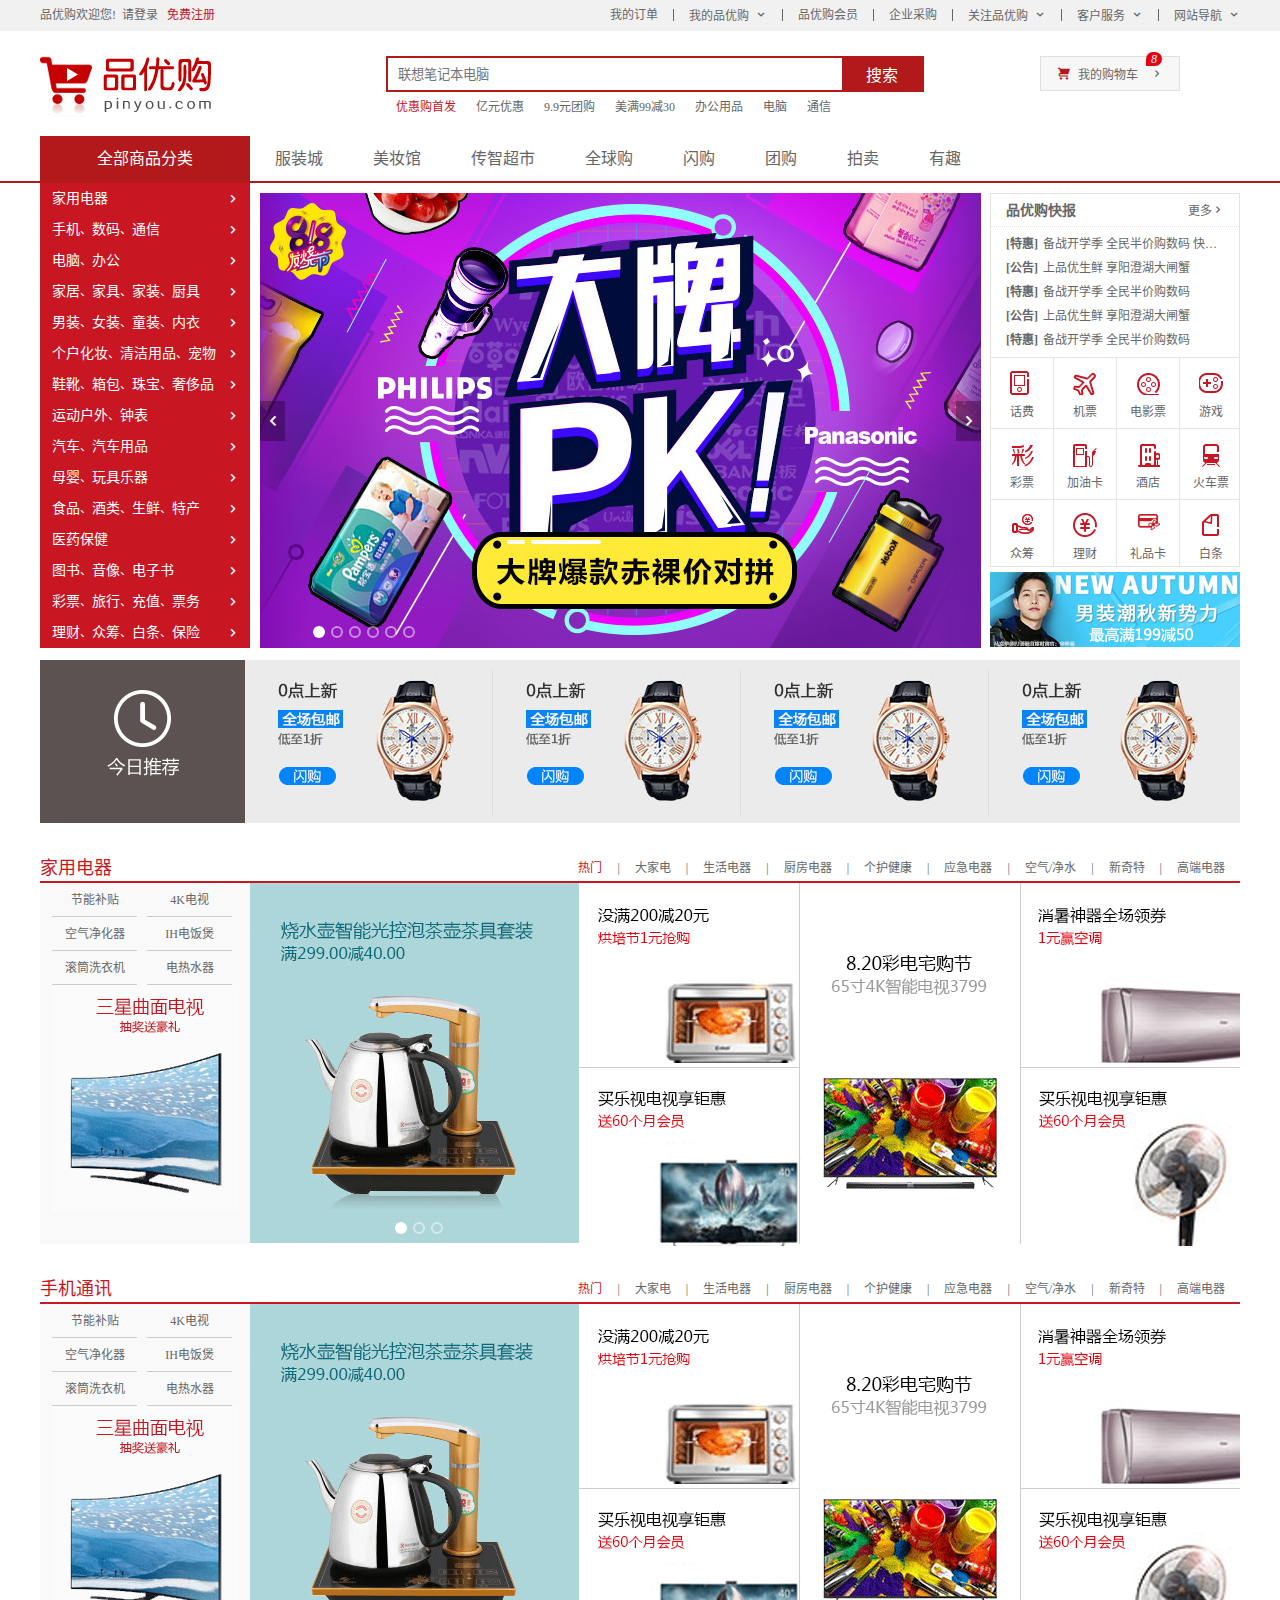
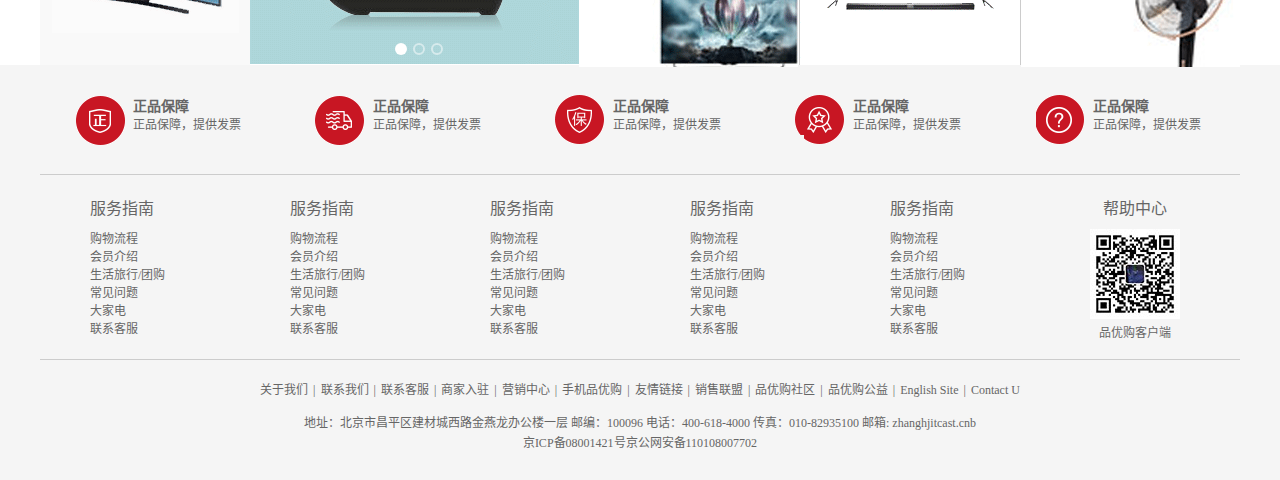
<file: index.html>
<!DOCTYPE html>
<html lang="zh-CN">

<head>
    <meta charset="UTF-8">
    <meta http-equiv="X-UA-Compatible" content="IE=edge">
    <meta name="viewport" content="width=device-width, initial-scale=1.0">
    <title>品优购 - 正品低价、品质保障、配送及时、轻松购物！</title>
    <!-- 网站说明 -->
    <meta name="description"
        content="品优购-专业的综合网上购物商城，为您提供正品低价的购物选择、优质便捷的服务体验。商品来自全球数十万品牌商家，囊括家电、手机、电脑、服装、居家、母婴、美妆、个护、食品、生鲜等丰富品类，满足各种购物需求。" />
    <!-- 网站关键字 -->
    <meta name="Keywords" content="网上购物,网上商城,家电,手机,电脑,服装,居家,母婴,美妆,个护,食品,生鲜,品优购" />
    <link rel="shortcut icon" href=" favicon.ico" />
    <!-- 引入初始化样式文件 -->
    <link rel="stylesheet" href="css/base.css">
    <!-- 引入公共样式文件 -->
    <link rel="stylesheet" href="css/common.css">
    <!-- 引入index文件 -->
    <link rel="stylesheet" href="css/index.css">
</head>

<body>
    <!-- 快捷导航模块 start -->
    <section class="shortcut">
        <div class="w">
            <div class="fl">
                <ul>
                    <li>品优购欢迎您! &nbsp;</li>
                    <li>
                        <a href="#">请登录</a> &nbsp; <a href="register.html" class="style_red">免费注册</a>
                    </li>
                </ul>
            </div>
            <div class="fr">
                <ul>
                    <li><a href="">我的订单</a></li>
                    <li></li>
                    <li class="arrow-icon"><a href="">我的品优购</a></li>
                    <li></li>
                    <li><a href="">品优购会员</a></li>
                    <li></li>
                    <li><a href="">企业采购</a></li>
                    <li></li>
                    <li class="arrow-icon"><a href="">关注品优购</a></li>
                    <li></li>
                    <li class="arrow-icon"><a href="">客户服务</a></li>
                    <li></li>
                    <li class="arrow-icon"><a href="">网站导航</a></li>
                </ul>
            </div>
        </div>
    </section>
    <!-- 快捷导航模块 end -->
    <!-- 头部模块 start -->
    <header class="w header">
        <!-- logo模块 -->
        <div class="logo">
            <h1>
                <a href="index.html" title="品优购商城">品优购商城</a>
            </h1>
        </div>
        <!-- 搜索模块 -->
        <div class="search">
            <input type="search" name="" id="" placeholder="联想笔记本电脑">
            <button>搜索</button>
        </div>
        <!-- hotwords模块制作 -->
        <div class="hotwords">
            <a href="#" class="style_red">优惠购首发</a><a href="#">亿元优惠</a><a href="#">9.9元团购</a><a href="#">美满99减30</a><a
                href="#">办公用品</a><a href="#">电脑</a><a href="#">通信</a>
        </div>
        <!-- 购物车模块 -->
        <div class="shopcar">
            我的购物车
            <i class="count">8</i>
        </div>
    </header>
    <!-- 头部模块 end -->
    <!-- nav模块 start -->
    <nav class="nav">
        <div class="w">
            <div class="dropdown">
                <div class="dt">全部商品分类</div>
                <div class="dd">
                    <ul>
                        <li><a href="#">家用电器</a> </li>
                        <li><a href="list.html">手机</a>、<a href="#">数码</a>、<a href="#">通信</a> </li>
                        <li><a href="#">电脑</a>、<a href="#">办公</a> </li>
                        <li><a href="#">家居</a>、<a href="#">家具</a>、<a href="#">家装</a>、<a href="#">厨具</a> </li>
                        <li><a href="#">男装</a>、<a href="#">女装</a>、<a href="#">童装</a>、<a href="#">内衣</a> </li>
                        <li><a href="#">个户化妆</a>、<a href="#">清洁用品</a>、<a href="#">宠物</a> </li>
                        <li><a href="#">鞋靴</a>、<a href="#">箱包</a>、<a href="#">珠宝</a>、<a href="#">奢侈品</a> </li>
                        <li><a href="#">运动户外</a>、<a href="#">钟表</a> </li>
                        <li><a href="#">汽车</a>、<a href="#">汽车用品</a> </li>
                        <li><a href="#">母婴</a>、<a href="#">玩具乐器</a> </li>
                        <li><a href="#">食品</a>、<a href="#">酒类</a>、<a href="#">生鲜</a>、<a href="#">特产</a> </li>
                        <li><a href="#">医药保健</a> </li>
                        <li><a href="#">图书</a>、<a href="#">音像</a>、<a href="#">电子书</a> </li>
                        <li><a href="#">彩票</a>、<a href="#">旅行</a>、<a href="#">充值</a>、<a href="#">票务</a> </li>
                        <li><a href="#">理财</a>、<a href="#">众筹</a>、<a href="#">白条</a>、<a href="#">保险</a> </li>
                    </ul>
                </div>
            </div>
            <div class="navitmes">
                <ul>
                    <li><a href="#">服装城</a></li>
                    <li><a href="#">美妆馆</a></li>
                    <li><a href="#">传智超市</a></li>
                    <li><a href="#">全球购</a></li>
                    <li><a href="#">闪购</a></li>
                    <li><a href="#">团购</a></li>
                    <li><a href="#">拍卖</a></li>
                    <li><a href="#">有趣</a></li>
                </ul>
            </div>
        </div>
    </nav>
    <!-- nav模块 end -->
    <!-- main模块 start -->
    <div class="w">
        <div class="main">
            <div class="focus">
                <a href="#" class="arrow-l"></a>
                <a href="#" class="arrow-r"></a>
                <ul>
                    <li>
                        <a href="#"><img src="upload/focus1.png" alt=""></a>
                    </li>
                </ul>
                <ol class="circle">
                    <li class="current"></li>
                    <li></li>
                    <li></li>
                    <li></li>
                    <li></li>
                    <li></li>
                </ol>
            </div>
            <div class="newsflash">
                <div class="news">
                    <div class="news-hd">
                        <h5>品优购快报</h5>
                        <a href="#" class="more">更多</a>
                    </div>
                    <div class="news-bd">
                        <ul>
                            <li><a href="#"><strong>[特惠]</strong>备战开学季 全民半价购数码 快来抢购吧</a></li>
                            <li><a href="#"><strong>[公告]</strong>上品优生鲜 享阳澄湖大闸蟹</a></li>
                            <li><a href="#"><strong>[特惠]</strong>备战开学季 全民半价购数码</a></li>
                            <li><a href="#"><strong>[公告]</strong>上品优生鲜 享阳澄湖大闸蟹</a></li>
                            <li><a href="#"><strong>[特惠]</strong>备战开学季 全民半价购数码</a></li>
                        </ul>
                    </div>
                </div>
                <div class="lifeservice">
                    <ul>
                        <li>
                            <i class="ico1"></i>
                            <p>话费</p>
                        </li>
                        <li>
                            <i class="ico2"></i>
                            <p>机票</p>
                        </li>
                        <li>
                            <i class="ico3"></i>
                            <p>电影票</p>
                        </li>
                        <li>
                            <i class="ico4"></i>
                            <p>游戏</p>
                        </li>
                        <li>
                            <i class="ico5"></i>
                            <p>彩票</p>
                        </li>
                        <li>
                            <i class="ico6"></i>
                            <p>加油卡</p>
                        </li>
                        <li>
                            <i class="ico7"></i>
                            <p>酒店</p>
                        </li>
                        <li>
                            <i class="ico8"></i>
                            <p>火车票</p>
                        </li>
                        <li>
                            <i class="ico9"></i>
                            <p>众筹</p>
                        </li>
                        <li>
                            <i class="ico10"></i>
                            <p>理财</p>
                        </li>
                        <li>
                            <i class="ico11"></i>
                            <p>礼品卡</p>
                        </li>
                        <li>
                            <i class="ico12"></i>
                            <p>白条</p>
                        </li>
                    </ul>
                </div>
                <div class="bargain">
                    <img src="upload/bargain.png" alt="">
                </div>
            </div>
        </div>
    </div>
    <!-- main模块 end -->
    <!-- recom模块 start -->
    <div class="w recom">
        <div class="recom_hd">
            <img src="images/recom.png" alt="">
        </div>
        <div class="recom_bd">
            <ul>
                <li><a href="#"><img src="upload/recom.jpg" alt=""></a></li>
                <li><a href="#"><img src="upload/recom.jpg" alt=""></a></li>
                <li><a href="#"><img src="upload/recom.jpg" alt=""></a></li>
                <li><a href="#"><img src="upload/recom.jpg" alt=""></a></li>
            </ul>
        </div>
    </div>
    <!-- recom模块 end -->
    <!-- 楼层区域 start -->
    <div class="floor">
        <!-- 1楼家用电器 -->
        <div class="w jiadian">
            <div class="box_hd">
                <h3>家用电器</h3>
                <div class="tab_list">
                    <ul>
                        <li><a href="#" class="style_red">热门</a>|</li>
                        <li><a href="#">大家电</a>|</li>
                        <li><a href="#">生活电器</a>|</li>
                        <li><a href="#">厨房电器</a>|</li>
                        <li><a href="#">个护健康</a>|</li>
                        <li><a href="#">应急电器</a>|</li>
                        <li><a href="#">空气/净水</a>|</li>
                        <li><a href="#">新奇特</a>|</li>
                        <li><a href="#">高端电器</a></li>
                    </ul>
                </div>
            </div>
            <div class="box_bd">
                <div class="tab_content">
                    <div class="tab_list_item">
                        <div class="col_210">
                            <ul>
                                <li><a href="#">节能补贴</a></li>
                                <li><a href="#">4K电视</a></li>
                                <li><a href="#">空气净化器</a></li>
                                <li><a href="#">IH电饭煲</a></li>
                                <li><a href="#">滚筒洗衣机</a></li>
                                <li><a href="#">电热水器</a></li>
                            </ul>
                            <a href="#">
                                <img src="upload/floor-1-1.png" alt="">
                            </a>
                        </div>
                        <div class="col_329">
                            <a href="#">
                                <img src="upload/floor-1-b01.png" alt="">
                            </a>
                            <ol class="col_circle">
                                <li class="col_current"></li>
                                <li></li>
                                <li></li>
                            </ol>
                        </div>
                        <div class="col_221">
                            <a href="#" class="border_bottom">
                                <img src="upload/floor-1-2.png" alt="">
                            </a>
                            <a href="#">
                                <img src="upload/floor-1-3.png" alt="">
                            </a>
                        </div>
                        <div class="col_221">
                            <a href="#">
                                <img src="upload/floor-1-4.png" alt="">
                            </a>
                        </div>
                        <div class="col_219">
                            <a href="#" class="border_bottom">
                                <img src="upload/floor-1-5.png" alt="">
                            </a>
                            <a href="#">
                                <img src="upload/floor-1-6.png" alt="">
                            </a>
                        </div>
                    </div>
                </div>
            </div>
        </div>
        <!-- 2楼手机 -->
        <div class="w shouji">
            <div class="box_hd">
                <h3>手机通讯</h3>
                <div class="tab_list">
                    <ul>
                        <li><a href="#" class="style_red">热门</a>|</li>
                        <li><a href="#">大家电</a>|</li>
                        <li><a href="#">生活电器</a>|</li>
                        <li><a href="#">厨房电器</a>|</li>
                        <li><a href="#">个护健康</a>|</li>
                        <li><a href="#">应急电器</a>|</li>
                        <li><a href="#">空气/净水</a>|</li>
                        <li><a href="#">新奇特</a>|</li>
                        <li><a href="#">高端电器</a></li>
                    </ul>
                </div>
            </div>
            <div class="box_bd">
                <div class="tab_content">
                    <div class="tab_list_item">
                        <div class="col_210">
                            <ul>
                                <li><a href="#">节能补贴</a></li>
                                <li><a href="#">4K电视</a></li>
                                <li><a href="#">空气净化器</a></li>
                                <li><a href="#">IH电饭煲</a></li>
                                <li><a href="#">滚筒洗衣机</a></li>
                                <li><a href="#">电热水器</a></li>
                            </ul>
                            <a href="#">
                                <img src="upload/floor-1-1.png" alt="">
                            </a>
                        </div>
                        <div class="col_329">
                            <a href="#">
                                <img src="upload/floor-1-b01.png" alt="">
                            </a>
                            <ol class="col_circle">
                                <li class="col_current"></li>
                                <li></li>
                                <li></li>
                            </ol>
                        </div>
                        <div class="col_221">
                            <a href="#" class="border_bottom">
                                <img src="upload/floor-1-2.png" alt="">
                            </a>
                            <a href="#">
                                <img src="upload/floor-1-3.png" alt="">
                            </a>
                        </div>
                        <div class="col_221">
                            <a href="#">
                                <img src="upload/floor-1-4.png" alt="">
                            </a>
                        </div>
                        <div class="col_219">
                            <a href="#" class="border_bottom">
                                <img src="upload/floor-1-5.png" alt="">
                            </a>
                            <a href="#">
                                <img src="upload/floor-1-6.png" alt="">
                            </a>
                        </div>
                    </div>
                </div>
            </div>
        </div>
    </div>
    <!-- 楼层区域 end -->
    <!-- 底部模块 start -->
    <footer class="footer">
        <div class="w">
            <div class="mod_service">
                <ul>
                    <li>
                        <h5 class="icon1"></h5>
                        <div class="service_txt">
                            <h4>正品保障</h4>
                            <p>正品保障，提供发票</p>
                        </div>
                    </li>
                    <li>
                        <h5 class="icon2"></h5>
                        <div class="service_txt">
                            <h4>正品保障</h4>
                            <p>正品保障，提供发票</p>
                        </div>
                    </li>
                    <li>
                        <h5 class="icon3"></h5>
                        <div class="service_txt">
                            <h4>正品保障</h4>
                            <p>正品保障，提供发票</p>
                        </div>
                    </li>
                    <li>
                        <h5 class="icon4"></h5>
                        <div class="service_txt">
                            <h4>正品保障</h4>
                            <p>正品保障，提供发票</p>
                        </div>
                    </li>
                    <li>
                        <h5 class="icon5"></h5>
                        <div class="service_txt">
                            <h4>正品保障</h4>
                            <p>正品保障，提供发票</p>
                        </div>
                    </li>
                </ul>
            </div>
            <div class="mod_help">
                <dl>
                    <dt>服务指南</dt>
                    <dd><a href="#">购物流程</a></dd>
                    <dd><a href="#">会员介绍</a></dd>
                    <dd><a href="#">生活旅行/团购</a></dd>
                    <dd><a href="#">常见问题</a></dd>
                    <dd><a href="#">大家电</a></dd>
                    <dd><a href="#">联系客服</a></dd>
                </dl>
                <dl>
                    <dt>服务指南</dt>
                    <dd><a href="#">购物流程</a></dd>
                    <dd><a href="#">会员介绍</a></dd>
                    <dd><a href="#">生活旅行/团购</a></dd>
                    <dd><a href="#">常见问题</a></dd>
                    <dd><a href="#">大家电</a></dd>
                    <dd><a href="#">联系客服</a></dd>
                </dl>
                <dl>
                    <dt>服务指南</dt>
                    <dd><a href="#">购物流程</a></dd>
                    <dd><a href="#">会员介绍</a></dd>
                    <dd><a href="#">生活旅行/团购</a></dd>
                    <dd><a href="#">常见问题</a></dd>
                    <dd><a href="#">大家电</a></dd>
                    <dd><a href="#">联系客服</a></dd>
                </dl>
                <dl>
                    <dt>服务指南</dt>
                    <dd><a href="#">购物流程</a></dd>
                    <dd><a href="#">会员介绍</a></dd>
                    <dd><a href="#">生活旅行/团购</a></dd>
                    <dd><a href="#">常见问题</a></dd>
                    <dd><a href="#">大家电</a></dd>
                    <dd><a href="#">联系客服</a></dd>
                </dl>
                <dl>
                    <dt>服务指南</dt>
                    <dd><a href="#">购物流程</a></dd>
                    <dd><a href="#">会员介绍</a></dd>
                    <dd><a href="#">生活旅行/团购</a></dd>
                    <dd><a href="#">常见问题</a></dd>
                    <dd><a href="#">大家电</a></dd>
                    <dd><a href="#">联系客服</a></dd>
                </dl>
                <dl>
                    <dt>帮助中心</dt>
                    <dd>
                        <img src="images/wx_cz.jpg" alt="">
                        品优购客户端
                    </dd>
                </dl>
            </div>
            <div class="mod_copyright">
                <div class="links">
                    <a href="#">关于我们</a>|<a href="#">联系我们</a>|<a href="#">联系客服</a>|<a href="#">商家入驻</a>|<a
                        href="#">营销中心</a>|<a href="#">手机品优购</a>|<a href="#">友情链接</a>|<a href="#">销售联盟</a>|<a
                        href="#">品优购社区</a>|<a href="#">品优购公益</a>|<a href="#">English Site</a>|<a href="#">Contact
                        U</a>
                </div>
                <div class="copyright">地址：北京市昌平区建材城西路金燕龙办公楼一层 邮编：100096 电话：400-618-4000 传真：010-82935100 邮箱:
                    zhanghjitcast.cnb <br>
                    京ICP备08001421号京公网安备110108007702</div>
            </div>
        </div>
    </footer>
    <!-- 底部模块 end -->
</body>

</html>
</file>
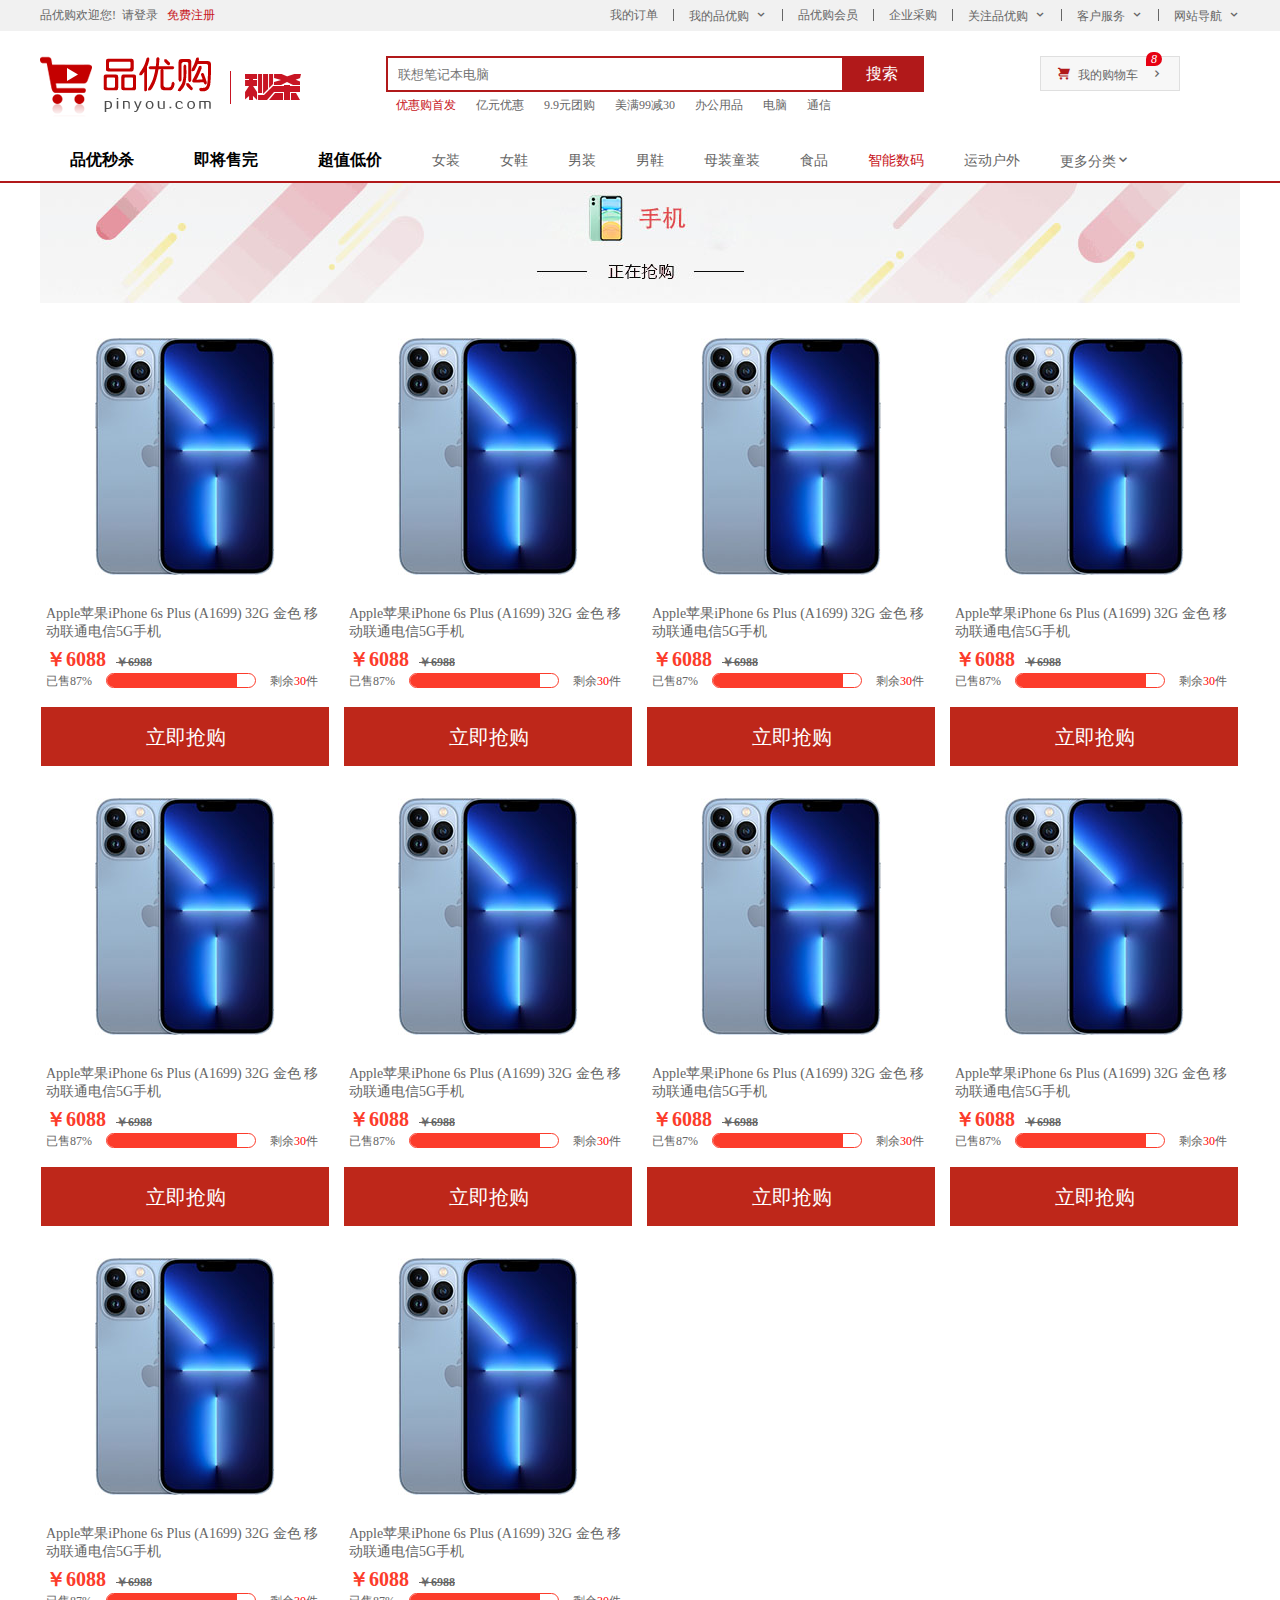
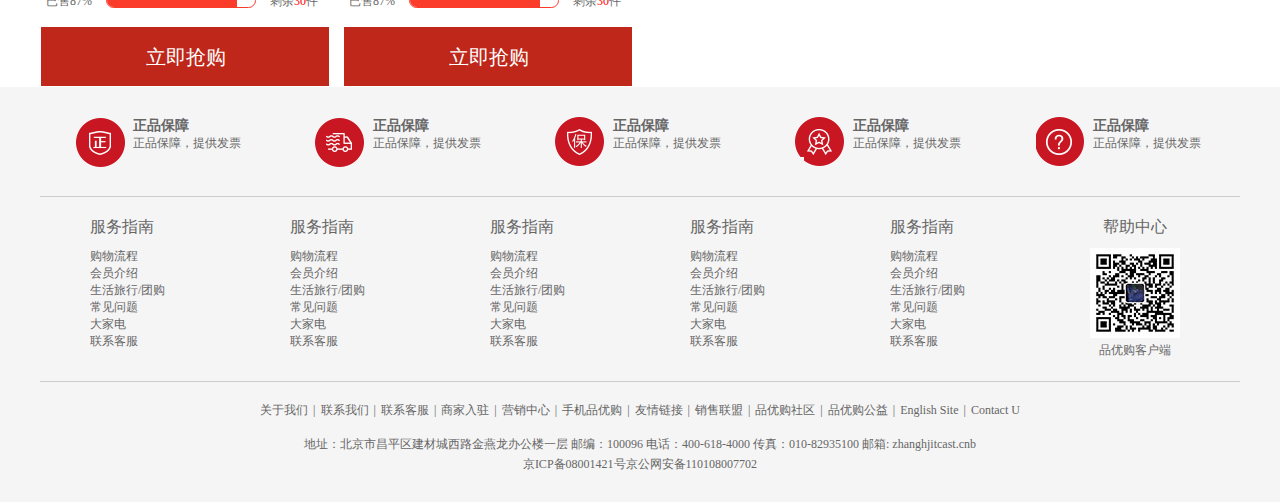
<file: list.html>
<!DOCTYPE html>
<html lang="en">

<head>
    <meta charset="UTF-8">
    <meta http-equiv="X-UA-Compatible" content="IE=edge">
    <meta name="viewport" content="width=device-width, initial-scale=1.0">
    <title>列表页 - 正品低价、品质保障、配送及时、轻松购物！</title>
    <!-- 网站说明 -->
    <meta name="description"
        content="品优购-专业的综合网上购物商城，为您提供正品低价的购物选择、优质便捷的服务体验。商品来自全球数十万品牌商家，囊括家电、手机、电脑、服装、居家、母婴、美妆、个护、食品、生鲜等丰富品类，满足各种购物需求。" />
    <!-- 网站关键字 -->
    <meta name="Keywords" content="网上购物,网上商城,家电,手机,电脑,服装,居家,母婴,美妆,个护,食品,生鲜,品优购" />
    <link rel="shortcut icon" href=" favicon.ico" />
    <!-- 引入初始化样式文件 -->
    <link rel="stylesheet" href="css/base.css">
    <!-- 引入公共样式文件 -->
    <link rel="stylesheet" href="css/common.css">
    <!-- 引入list文件 -->
    <link rel="stylesheet" href="css/list.css">
</head>

<body>
    <!-- 快捷导航模块 start -->
    <section class="shortcut">
        <div class="w">
            <div class="fl">
                <ul>
                    <li>品优购欢迎您! &nbsp;</li>
                    <li>
                        <a href="#">请登录</a> &nbsp; <a href="register.html" class="style_red">免费注册</a>
                    </li>
                </ul>
            </div>
            <div class="fr">
                <ul>
                    <li><a href="">我的订单</a></li>
                    <li></li>
                    <li class="arrow-icon"><a href="">我的品优购</a></li>
                    <li></li>
                    <li><a href="">品优购会员</a></li>
                    <li></li>
                    <li><a href="">企业采购</a></li>
                    <li></li>
                    <li class="arrow-icon"><a href="">关注品优购</a></li>
                    <li></li>
                    <li class="arrow-icon"><a href="">客户服务</a></li>
                    <li></li>
                    <li class="arrow-icon"><a href="">网站导航</a></li>
                </ul>
            </div>
        </div>
    </section>
    <!-- 快捷导航模块 end -->
    <!-- 头部模块 start -->
    <header class="w header">
        <!-- logo模块 -->
        <div class="logo">
            <h1>
                <a href="index.html" title="品优购商城">品优购商城</a>
            </h1>
        </div>
        <!-- 列表页秒杀模块 -->
        <div class="sk">
            <img src="images/sk.png" alt="">
        </div>
        <!-- 搜索模块 -->
        <div class="search">
            <input type="search" name="" id="" placeholder="联想笔记本电脑">
            <button>搜索</button>
        </div>
        <!-- hotwords模块制作 -->
        <div class="hotwords">
            <a href="#" class="style_red">优惠购首发</a><a href="#">亿元优惠</a><a href="#">9.9元团购</a><a href="#">美满99减30</a><a
                href="#">办公用品</a><a href="#">电脑</a><a href="#">通信</a>
        </div>
        <!-- 购物车模块 -->
        <div class="shopcar">
            我的购物车
            <i class="count">8</i>
        </div>
    </header>
    <!-- 头部模块 end -->
    <!-- nav模块 start -->
    <nav class="nav">
        <div class="w">
            <div class="sk_list">
                <ul>
                    <li><a href="#">品优秒杀</a></li>
                    <li><a href="#">即将售完</a></li>
                    <li><a href="#">超值低价</a></li>
                </ul>
            </div>
            <div class="sk_con">
                <ul>
                    <li><a href="#">女装</a></li>
                    <li><a href="#">女鞋</a></li>
                    <li><a href="#">男装</a></li>
                    <li><a href="#">男鞋</a></li>
                    <li><a href="#">母装童装</a></li>
                    <li><a href="#">食品</a></li>
                    <li><a href="#" class="style_red">智能数码</a></li>
                    <li><a href="#">运动户外</a></li>
                    <li><a href="#">更多分类</a></li>
                </ul>
            </div>
        </div>
    </nav>
    <!-- nav模块 end -->
    <!-- 列表页主体部分 start -->
    <div class="w sk_container">
        <div class="sk_hd">
            <img src="upload/bg_03.jpg" alt="">
        </div>
        <div class="sk_bd">
            <ul class="clearfix">
                <li>
                    <img src="upload/shouji.jpg" alt="">
                    <p>Apple苹果iPhone 6s Plus (A1699) 32G 金色 移动联通电信5G手机</p>
                    <strong>￥6088</strong><del>￥6988</del>
                    <div class="sk_jdt">
                        <p>已售87%</p>
                        <div class="sk_jdtw">
                            <div class="sk_jdtn"></div>
                        </div>
                        <p>剩余<span>30</span>件</p>
                    </div>
                    <button>立即抢购</button>
                </li>
                <li>
                    <img src="upload/shouji.jpg" alt="">
                    <p>Apple苹果iPhone 6s Plus (A1699) 32G 金色 移动联通电信5G手机</p>
                    <strong>￥6088</strong><del>￥6988</del>
                    <div class="sk_jdt">
                        <p>已售87%</p>
                        <div class="sk_jdtw">
                            <div class="sk_jdtn"></div>
                        </div>
                        <p>剩余<span>30</span>件</p>
                    </div>
                    <button>立即抢购</button>
                </li>
                <li>
                    <img src="upload/shouji.jpg" alt="">
                    <p>Apple苹果iPhone 6s Plus (A1699) 32G 金色 移动联通电信5G手机</p>
                    <strong>￥6088</strong><del>￥6988</del>
                    <div class="sk_jdt">
                        <p>已售87%</p>
                        <div class="sk_jdtw">
                            <div class="sk_jdtn"></div>
                        </div>
                        <p>剩余<span>30</span>件</p>
                    </div>
                    <button>立即抢购</button>
                </li>
                <li>
                    <img src="upload/shouji.jpg" alt="">
                    <p>Apple苹果iPhone 6s Plus (A1699) 32G 金色 移动联通电信5G手机</p>
                    <strong>￥6088</strong><del>￥6988</del>
                    <div class="sk_jdt">
                        <p>已售87%</p>
                        <div class="sk_jdtw">
                            <div class="sk_jdtn"></div>
                        </div>
                        <p>剩余<span>30</span>件</p>
                    </div>
                    <button>立即抢购</button>
                </li>
                <li>
                    <img src="upload/shouji.jpg" alt="">
                    <p>Apple苹果iPhone 6s Plus (A1699) 32G 金色 移动联通电信5G手机</p>
                    <strong>￥6088</strong><del>￥6988</del>
                    <div class="sk_jdt">
                        <p>已售87%</p>
                        <div class="sk_jdtw">
                            <div class="sk_jdtn"></div>
                        </div>
                        <p>剩余<span>30</span>件</p>
                    </div>
                    <button>立即抢购</button>
                </li>
                <li>
                    <img src="upload/shouji.jpg" alt="">
                    <p>Apple苹果iPhone 6s Plus (A1699) 32G 金色 移动联通电信5G手机</p>
                    <strong>￥6088</strong><del>￥6988</del>
                    <div class="sk_jdt">
                        <p>已售87%</p>
                        <div class="sk_jdtw">
                            <div class="sk_jdtn"></div>
                        </div>
                        <p>剩余<span>30</span>件</p>
                    </div>
                    <button>立即抢购</button>
                </li>
                <li>
                    <img src="upload/shouji.jpg" alt="">
                    <p>Apple苹果iPhone 6s Plus (A1699) 32G 金色 移动联通电信5G手机</p>
                    <strong>￥6088</strong><del>￥6988</del>
                    <div class="sk_jdt">
                        <p>已售87%</p>
                        <div class="sk_jdtw">
                            <div class="sk_jdtn"></div>
                        </div>
                        <p>剩余<span>30</span>件</p>
                    </div>
                    <button>立即抢购</button>
                </li>
                <li>
                    <img src="upload/shouji.jpg" alt="">
                    <p>Apple苹果iPhone 6s Plus (A1699) 32G 金色 移动联通电信5G手机</p>
                    <strong>￥6088</strong><del>￥6988</del>
                    <div class="sk_jdt">
                        <p>已售87%</p>
                        <div class="sk_jdtw">
                            <div class="sk_jdtn"></div>
                        </div>
                        <p>剩余<span>30</span>件</p>
                    </div>
                    <button>立即抢购</button>
                </li>
                <li>
                    <img src="upload/shouji.jpg" alt="">
                    <p>Apple苹果iPhone 6s Plus (A1699) 32G 金色 移动联通电信5G手机</p>
                    <strong>￥6088</strong><del>￥6988</del>
                    <div class="sk_jdt">
                        <p>已售87%</p>
                        <div class="sk_jdtw">
                            <div class="sk_jdtn"></div>
                        </div>
                        <p>剩余<span>30</span>件</p>
                    </div>
                    <button>立即抢购</button>
                </li>
                <li>
                    <img src="upload/shouji.jpg" alt="">
                    <p>Apple苹果iPhone 6s Plus (A1699) 32G 金色 移动联通电信5G手机</p>
                    <strong>￥6088</strong><del>￥6988</del>
                    <div class="sk_jdt">
                        <p>已售87%</p>
                        <div class="sk_jdtw">
                            <div class="sk_jdtn"></div>
                        </div>
                        <p>剩余<span>30</span>件</p>
                    </div>
                    <button>立即抢购</button>
                </li>
            </ul>
        </div>
    </div>
    <!-- 列表页主体部分 end -->
    <!-- 底部模块 start -->
    <footer class="footer">
        <div class="w">
            <div class="mod_service">
                <ul>
                    <li>
                        <h5 class="icon1"></h5>
                        <div class="service_txt">
                            <h4>正品保障</h4>
                            <p>正品保障，提供发票</p>
                        </div>
                    </li>
                    <li>
                        <h5 class="icon2"></h5>
                        <div class="service_txt">
                            <h4>正品保障</h4>
                            <p>正品保障，提供发票</p>
                        </div>
                    </li>
                    <li>
                        <h5 class="icon3"></h5>
                        <div class="service_txt">
                            <h4>正品保障</h4>
                            <p>正品保障，提供发票</p>
                        </div>
                    </li>
                    <li>
                        <h5 class="icon4"></h5>
                        <div class="service_txt">
                            <h4>正品保障</h4>
                            <p>正品保障，提供发票</p>
                        </div>
                    </li>
                    <li>
                        <h5 class="icon5"></h5>
                        <div class="service_txt">
                            <h4>正品保障</h4>
                            <p>正品保障，提供发票</p>
                        </div>
                    </li>
                </ul>
            </div>
            <div class="mod_help">
                <dl>
                    <dt>服务指南</dt>
                    <dd><a href="#">购物流程</a></dd>
                    <dd><a href="#">会员介绍</a></dd>
                    <dd><a href="#">生活旅行/团购</a></dd>
                    <dd><a href="#">常见问题</a></dd>
                    <dd><a href="#">大家电</a></dd>
                    <dd><a href="#">联系客服</a></dd>
                </dl>
                <dl>
                    <dt>服务指南</dt>
                    <dd><a href="#">购物流程</a></dd>
                    <dd><a href="#">会员介绍</a></dd>
                    <dd><a href="#">生活旅行/团购</a></dd>
                    <dd><a href="#">常见问题</a></dd>
                    <dd><a href="#">大家电</a></dd>
                    <dd><a href="#">联系客服</a></dd>
                </dl>
                <dl>
                    <dt>服务指南</dt>
                    <dd><a href="#">购物流程</a></dd>
                    <dd><a href="#">会员介绍</a></dd>
                    <dd><a href="#">生活旅行/团购</a></dd>
                    <dd><a href="#">常见问题</a></dd>
                    <dd><a href="#">大家电</a></dd>
                    <dd><a href="#">联系客服</a></dd>
                </dl>
                <dl>
                    <dt>服务指南</dt>
                    <dd><a href="#">购物流程</a></dd>
                    <dd><a href="#">会员介绍</a></dd>
                    <dd><a href="#">生活旅行/团购</a></dd>
                    <dd><a href="#">常见问题</a></dd>
                    <dd><a href="#">大家电</a></dd>
                    <dd><a href="#">联系客服</a></dd>
                </dl>
                <dl>
                    <dt>服务指南</dt>
                    <dd><a href="#">购物流程</a></dd>
                    <dd><a href="#">会员介绍</a></dd>
                    <dd><a href="#">生活旅行/团购</a></dd>
                    <dd><a href="#">常见问题</a></dd>
                    <dd><a href="#">大家电</a></dd>
                    <dd><a href="#">联系客服</a></dd>
                </dl>
                <dl>
                    <dt>帮助中心</dt>
                    <dd>
                        <img src="images/wx_cz.jpg" alt="">
                        品优购客户端
                    </dd>
                </dl>
            </div>
            <div class="mod_copyright">
                <div class="links">
                    <a href="#">关于我们</a>|<a href="#">联系我们</a>|<a href="#">联系客服</a>|<a href="#">商家入驻</a>|<a
                        href="#">营销中心</a>|<a href="#">手机品优购</a>|<a href="#">友情链接</a>|<a href="#">销售联盟</a>|<a
                        href="#">品优购社区</a>|<a href="#">品优购公益</a>|<a href="#">English Site</a>|<a href="#">Contact
                        U</a>
                </div>
                <div class="copyright">地址：北京市昌平区建材城西路金燕龙办公楼一层 邮编：100096 电话：400-618-4000 传真：010-82935100 邮箱:
                    zhanghjitcast.cnb <br>
                    京ICP备08001421号京公网安备110108007702</div>
            </div>
        </div>
    </footer>
    <!-- 底部模块 end -->
</body>

</html>
</file>
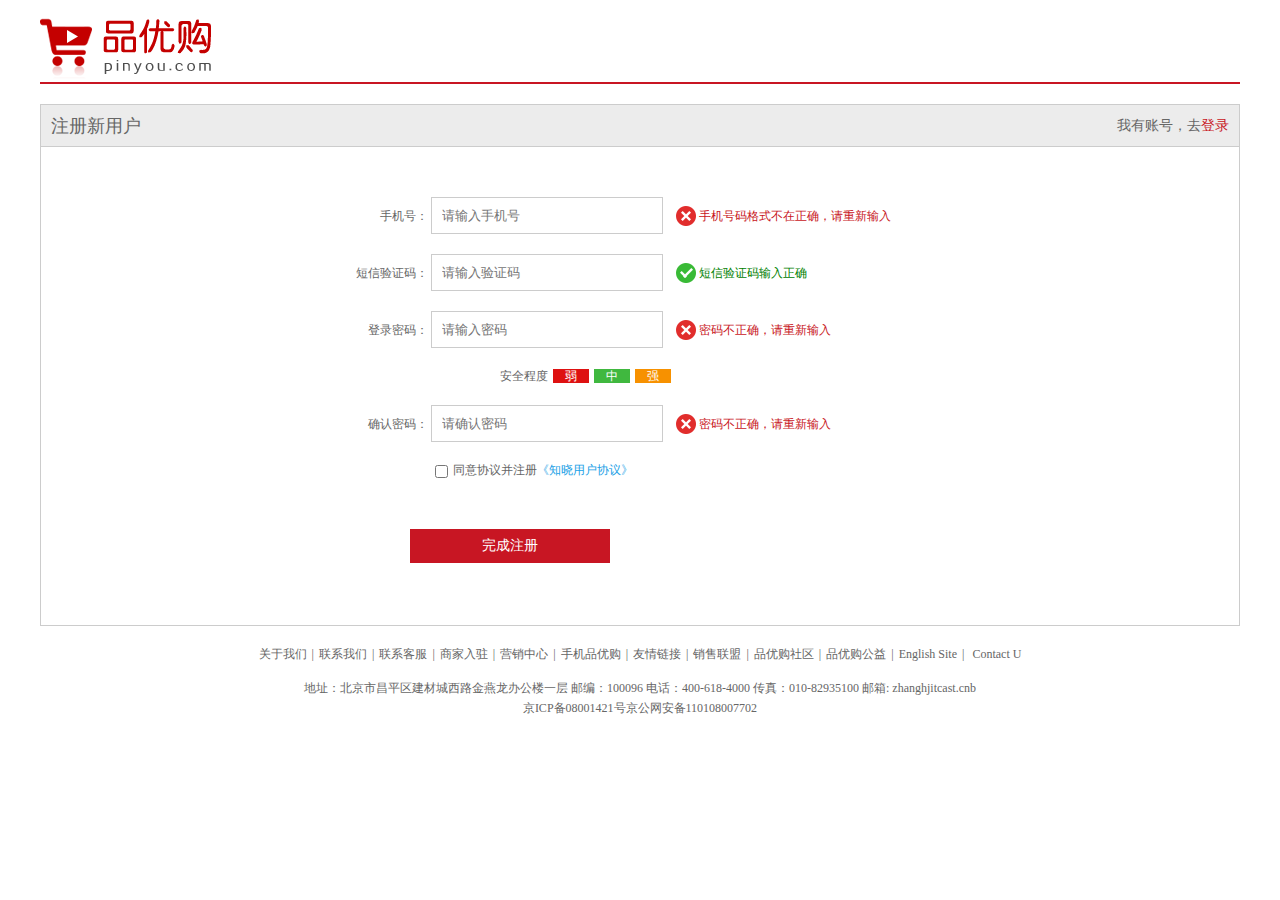
<file: register.html>
<!DOCTYPE html>
<html lang="en">

<head>
    <meta charset="UTF-8">
    <meta http-equiv="X-UA-Compatible" content="IE=edge">
    <meta name="viewport" content="width=device-width, initial-scale=1.0">
    <title>品优购用户注册</title>
    <link rel="shortcut icon" href=" favicon.ico" />
    <!-- 引入初始化样式文件 -->
    <link rel="stylesheet" href="css/base.css">
    <!-- 引入register文件 -->
    <link rel="stylesheet" href="css/register.css">
</head>

<body>
    <div class="w">
        <header>
            <div class="logo">
                <a href="index.html"><img src="images/logo.png" alt=""></a>
            </div>
        </header>
        <div class="registerarea">
            <h3>
                注册新用户
                <div class="login">我有账号，去<a href="#">登录</a></div>
            </h3>
            <div class="reg_form">
                <form action="">
                    <ul>
                        <li><label for="">手机号：</label> <input type="tel" class="inp" placeholder="请输入手机号"> <span class="error"> <i class="error_icon"></i>
                                手机号码格式不在正确，请重新输入</span></li>
                        <li><label for="">短信验证码：</label> <input type="number" class="inp" placeholder="请输入验证码"> <span class="success"> <i class="success_icon"></i>
                                短信验证码输入正确</span></li>
                        <li><label for="">登录密码：</label> <input type="password" class="inp" placeholder="请输入密码"> <span class="error"> <i class="error_icon"></i>
                                密码不正确，请重新输入</span></li>
                        <li class="safe">安全程度<em class="ruo">弱</em><em class="zhong">中</em><em class="qiang">强</em></li>
                        <li><label for="">确认密码：</label> <input type="password" class="inp" placeholder="请确认密码"> <span class="error"> <i class="error_icon"></i>
                                密码不正确，请重新输入</span></li>
                        <li class="agree"><input type="checkbox" name="" id="">同意协议并注册<a href="#">《知晓用户协议》</a></li>
                        <li><input type="submit" value="完成注册" class="btn"></li>
                    </ul>
                </form>
            </div>
        </div>
        <footer>
            <div class="mod_copyright">
                <div class="links">
                    <a href="#">关于我们</a>|<a href="#">联系我们</a>|<a href="#">联系客服</a>|<a href="#">商家入驻</a>|<a href="#">营销中心</a>|<a href="#">手机品优购</a>|<a href="#">友情链接</a>|<a href="#">销售联盟</a>|<a href="#">品优购社区</a>|<a href="#">品优购公益</a>|<a href="#">English Site</a>|
                    <a href="#">Contact U
                        </a>
                </div>
                <div class="copyright">地址：北京市昌平区建材城西路金燕龙办公楼一层 邮编：100096 电话：400-618-4000 传真：010-82935100 邮箱: zhanghjitcast.cnb <br> 京ICP备08001421号京公网安备110108007702
                </div>
            </div>
        </footer>
    </div>
</body>

</html>
</file>
<file: css/base.css>
* {
    margin: 0;
    padding: 0;
    /* css3盒子模型 */
    box-sizing: border-box;
}
li,a,body {
    list-style-type: none;
    text-decoration: none;
    color: #666;
    font-size: 12px;
}
a:hover {
    color: #c81623;
}
button,input {
    /* 去除默认灰色边框 */
    border: 0;
    /* 去掉点击后的蓝色边框 */
    outline: none;
}
</file>
<file: css/common.css>
/* 字体图标 */
@font-face {
  font-family: 'icomoon';
  src:  url('../fonts/icomoon.eot?1f3um2');
  src:  url('../fonts/icomoon.eot?1f3um2#iefix') format('embedded-opentype'),
    url('../fonts/icomoon.ttf?1f3um2') format('truetype'),
    url('../fonts/icomoon.woff?1f3um2') format('woff'),
    url('../fonts/icomoon.svg?1f3um2#icomoon') format('svg');
  font-weight: normal;
  font-style: normal;
  font-display: block;
}
/* 版心 */
.w {
    width: 1200px;
    margin: 0 auto;
}
/* 左浮动 */
.fl {
    float: left;
}
/* 右浮动 */
.fr {
    float: right;
}
/* 红色文字属性 */
.style_red {
    color: #c81623;
}
/* 快捷导航模块 start */
.shortcut {
    height: 31px;
    line-height: 31px;
    background-color: #f1f1f1;
}
.shortcut ul li {
    float: left;
}
/* 选择所有偶数li标签 */
.shortcut .fr ul li:nth-child(even) {
    width: 1px;
    height: 12px;
    margin: 9px 15px 0;
    background-color: #666;
}
.arrow-icon::after {
    font-family: 'icomoon';
    content: '\e900';
    margin-left: 6px;
}
/* 快捷导航模块 end */
/* 头部模块 start */
.header {
    position: relative;
    height: 105px;
}
/* logo模块 */
.logo {
    position: absolute;
    top: 25px;
    width: 171px;
    height: 61px;
}
.logo a {
    display: block;
    width: 171px;
    height: 61px;
    background: url(../images/logo.png) no-repeat;
    font-size: 0;
}
/* 搜索模块 */
.search {
    position: absolute;
    left: 346px;
    top: 25px;
    width: 538px;
    height: 36px;
    border: 2px solid #b1191a;
}
.search input {
    float: left;
    width: 454px;
    height: 32px;
    padding-left: 10px;
}
.search button {
    float: left;
    width: 80px;
    height: 32px;background-color: #b1191a;
    font-size: 16px;
    color: #fff;
    cursor: pointer;
}
/* hotwords模块 */
.hotwords {
    position: absolute;
    top: 66px;
    left: 346px;
}
.hotwords a {
    margin: 0 10px;
}
/* 购物车模块 */
.shopcar {
    position: absolute;
    top: 25px;
    right: 60px;
    width: 140px;
    height: 35px;
    line-height: 35px;
    text-align: center;
    border: 1px solid #dfdfdf;
    background-color: #f7f7f7; 
}
.shopcar:hover {
    cursor: pointer;
}
.shopcar::before {
    font-family: 'icomoon';
    content: '\e904';
    margin-right: 5px;
    color: #b1191a;
}
.shopcar::after {
    font-family: 'icomoon';
    content: '\e902';
    margin-left: 10px;
}
.count {
    position: absolute;
    top: -5px;
    left: 105px;
    line-height: 14px;
    height: 14px;
    color: #fff;
    background-color: #e60012;
    padding: 0 5px;
    border-radius: 7px 7px 7px 0;
}
/* 头部模块 end */
/* nav模块 start */
.nav {
    height: 47px;
    border-bottom: 2px solid #b1191a;
}
.nav .dropdown {
    float: left;
    width: 210px;
    height: 45px;
    background-color: #b1191a;
}
.nav .navitmes{
    float: left;
}
.dropdown .dt {
    width: 100%;
    height: 100%;
    color: #fff;
    line-height: 45px;
    font-size: 16px;
    text-align: center;
}
.dropdown .dd {
    /* display: none; */
    width: 210px;
    height: 465px;
    background-color: #c81623;
    margin-top: 2px;
}
.dropdown .dd ul li {
    position: relative;
    height: 31px;
    line-height: 31px;
    margin-left: 2px;
    padding-left: 10px;
    color: #fff;
}
.dropdown .dd ul li:hover {
    background-color: #fff;
}
.dropdown .dd ul li::after {
    position: absolute;
    top: 1px;
    right: 10px;
    font-family: 'icomoon';
    content: '\e902';
    font-size: 14px;
}
.dropdown .dd ul li a {
    font-size: 14px;
    color: #fff;
}
.dropdown .dd ul li:hover a {
    color: #c81623;
    cursor: pointer;
}
.dropdown .dd ul li:hover::after {
    color: #c81623;
    cursor: pointer;
}
.navitmes ul li {
    float: left;
    padding: 0 25px;
}
.navitmes ul li a {
    display: block;
    height: 45px;
    line-height: 45px;
    font-size: 16px;
}
/* 底部模块制作 start */
.footer {
    height: 415px;
    background-color: #f5f5f5;
    padding-top: 30px;
}
.mod_service {
    height: 80px;
    border-bottom: 1px solid #ccc;
}
.mod_service ul li {
    float: left;
    width: 240px;
    height: 50px;
    padding-left: 35px;
}
.mod_service ul li h5 {
    float: left;
    width: 50px;
    height: 50px;
    margin-right: 8px;
}
.mod_service ul li .icon1 {
    background: url(../images/icons.png) no-repeat -252px -2px;
}
.mod_service ul li .icon2 {
    background: url(../images/icons.png) no-repeat -255px -53px;
}
.mod_service ul li .icon3 {
    background: url(../images/icons.png) no-repeat -257px -106px;
}
.mod_service ul li .icon4 {
    background: url(../images/icons.png) no-repeat -258px -157px;
}
.mod_service ul li .icon5 {
    background: url(../images/icons.png) no-repeat -257px -209px;
}
.service_txt h4 {
    font-size: 14px;
}
.service_txt p {
    font-size: 12px;
}
.mod_help {
    height: 185px;
    border-bottom: 1px solid #ccc;
    padding-top: 20px;
    padding-left: 50px;
}
.mod_help dl {
    width: 200px;
    float: left;
}
.mod_help dl:last-child {
    width: 90px;
    text-align: center;
}
.mod_help dl dt {
    font-size: 16px;
    margin-bottom: 10px;
}
.mod_copyright {
    text-align: center;
    padding-top: 20px;
}
.links {
    margin-bottom: 15px;
}
.links a {
    margin: 0 5px;
}
.copyright {
    line-height: 20px;
}
/* 底部模块制作 end */
</file>
<file: css/index.css>
/* main模块 start */
.main {
    width: 980px;
    height: 455px;
    margin-left: 220px;
    margin-top: 10px;
}
.focus {
    position: relative;
    float: left;
    width: 721px;
    height: 455px;
}
.arrow-l,
.arrow-r {
    position: absolute;
    margin-top: -20px;
    top: 50%;
    width: 25px;
    height: 40px;
    font-family: 'icomoon';
    font-size: 18px;
    color: #fff;
    line-height: 40px;
    text-align: center;
    background: rgba(0, 0, 0, .3);
}

.focus .arrow-r {
    right: 0;
}

.circle {
    position: absolute;
    bottom: 10px;
    left: 50px;
}

.circle li {
    float: left;
    width: 12px;
    height: 12px;
    border: 2px solid rgba(255, 255, 255, 0.5);
    margin: 0 3px;
    border-radius: 50%;
    cursor: pointer;
}

.circle .current {
    background-color: #fff;
}
.newsflash {
    float: right;
    width: 250px;
    height: 455px;
}
.news {
    height: 165px;
    border: 1px solid #e4e4e4;
}
.news-hd {
    height: 33px;
    line-height: 33px;
    border-bottom: 1px dotted #e4e4e4;
    padding: 0 15px;
}
.news-hd h5 {
    float: left;
    font-size: 14px;
}
.news-hd .more {
    float: right;
}
.news-hd .more::after {
    content: '\e902';
    font-family: 'icomoon';
}
.news-bd {
    padding: 5px 15px 0;
}
.news-bd ul li {
    height: 24px;
    line-height: 24px;
    /* 文字溢出显示省略号 */
    overflow: hidden;
    white-space: nowrap;
    text-overflow: ellipsis;
}
.news-bd ul li a strong {
    margin-right: 5px;
}
.lifeservice {
    overflow: hidden;
    height: 209px;
    border: 1px solid #e4e4e4;
    border-top: 0;
}
.lifeservice ul {
    width: 252px;
}
.lifeservice ul li {
    float: left;
    width: 63px;
    height: 71px;
    border-right: 1px solid #e4e4e4;
    border-bottom: 1px solid #e4e4e4;
    text-align: center;
}
.lifeservice ul li i {
    display: inline-block;
    width: 24px;
    height: 28px;
    margin-top: 12px;
}
.lifeservice ul li .ico1 {
    background: url(../images/icons.png) no-repeat -19px -15px;
}
.lifeservice ul li .ico2 {
    background: url(../images/icons.png) no-repeat -80px -15px;
}
.lifeservice ul li .ico3 {
    background: url(../images/icons.png) no-repeat -141px -15px;
}
.lifeservice ul li .ico4 {
    background: url(../images/icons.png) no-repeat -206px -15px;
}
.lifeservice ul li .ico5 {
    background: url(../images/icons.png) no-repeat -16px -85px;
}
.lifeservice ul li .ico6 {
    background: url(../images/icons.png) no-repeat -80px -85px;
}
.lifeservice ul li .ico7 {
    background: url(../images/icons.png) no-repeat -141px -85px;
}
.lifeservice ul li .ico8 {
    background: url(../images/icons.png) no-repeat -206px -85px;
}
.lifeservice ul li .ico9 {
    background: url(../images/icons.png) no-repeat -15px -158px;
}
.lifeservice ul li .ico10 {
    background: url(../images/icons.png) no-repeat -79px -158px;
}
.lifeservice ul li .ico11 {
    background: url(../images/icons.png) no-repeat -141px -158px;
}
.lifeservice ul li .ico12 {
    background: url(../images/icons.png) no-repeat -206px -158px;
}
.bargain {
    margin-top: 5px;
}
/* main模块 end */
/* recom模块 start */
.recom {
    height: 163px;
    background-color: #ebebeb;
    margin-top: 12px;
}
.recom_hd {
    float: left;
    height: 163px;
    width: 205px;
    background-color: #5c5251;
    text-align: center;
    padding-top: 30px;
}
.recom_bd {
    float: left;
}
.recom_bd ul li {
    position: relative;
    float: left;
}
.recom_bd ul li img {
    width: 248px;
    height: 163px;
}
.recom_bd ul li:nth-child(-n+3)::after {
    position: absolute;
    top: 10px;
    right: 0;
    content: '';
    width: 1px;
    height: 145px;
    background-color: #ddd;
}
/* recom模块 end */
/* 楼层区域 start */
/* 1楼家用电器 */
.box_hd {
    height: 30px;
    border-bottom: 2px solid #c81623;
}
.box_hd h3 {
    float: left;
    font-size: 18px;
    color: #c81623;
    font-weight: 400;
}
.tab_list {
    float: right;
    line-height: 30px;
}
.tab_list ul li {
    float: left;
}
.tab_list ul li a {
    margin: 0 15px;
}
.floor .w {
    margin-top: 30px;
}
.box_bd {
    height: 361px;
}
.tab_list_item>div {
    float: left;
    height: 361px;
}
.col_210 {
    width: 210px;
    background-color: #f9f9f9;
    text-align: center;
}
.col_210 ul li {
    float: left;
    width: 85px;
    height: 34px;
    border-bottom: 1px solid #ccc;
    text-align: center;
    line-height: 34px;
    margin-right: 10px;
}
.col_210 ul {
    padding-left: 12px;
}
.col_329 {
    position: relative;
    width: 329px;
}
.col_221 {
    width: 221px;
    border-right: 1px solid #ccc;
}
.col_219 {
    width: 219px;
}
.border_bottom {
    display: block;
    border-bottom: 1px solid #ccc;
}

.col_circle {
    position: absolute;
    bottom: 10px;
    left: 142px;
}

.col_circle li {
    float: left;
    width: 12px;
    height: 12px;
    border: 2px solid rgba(255, 255, 255, 0.5);
    margin: 0 3px;
    border-radius: 50%;
    cursor: pointer;
}

.col_circle .col_current {
    background-color: #fff;
}
/* 楼层区域 end */
</file>
<file: css/list.css>
/* 清除浮动 */
.clearfix:after {
    content: ".";
    display: block;
    height: 0;
    font-size: 0;
    clear: both;
    visibility: hidden;
}
  
.clearfix {
    zoom: 1;
}
/* nav start */
.nav {
    overflow: hidden;
}
.sk {
    position: absolute;
    top: 40px;
    left: 190px;
    border-left: 1px solid #c81523;
    padding: 3px 0 0 14px;
}
.sk_list {
    float: left;
}
.sk_list ul li {
    float: left;
    line-height: 47px;
    padding: 0 30px;
}
.sk_list ul li a {
    font-size: 16px;
    font-weight: 700;
    color: #000;
}
.sk_con {
    float: left;
}
.sk_con ul li {
    float: left;
    line-height: 49px;
    padding: 0 20px;
}
.sk_con ul li a {
    font-size: 14px;
}
.sk_con ul li:last-child a::after {
    font-family: 'icomoon';
    content: '\e900';
}
/* nav end */
/* 列表页主体部分 start */
.sk_bd ul li {
    overflow: hidden;
    float: left;
    margin-right: 13px;
    width: 290px;
    height: 460px;
    padding: 0 5px;
    border: 1px solid transparent;
}
.sk_bd ul li:nth-child(4n) {
    margin-right: 0;
}
.sk_bd ul li img {
    display: block;
    margin: 30px auto 30px auto;
}
.sk_bd ul li>p {
    font-size: 14px;
    margin-bottom: 5px;
}
.sk_bd ul li strong {
    font-size: 20px;
    color: #fc3c2b;
    margin-right: 10px;
}
.sk_bd ul li del {
    font-weight: 700;
}
.sk_jdt p {
    float: left;
}
.sk_jdt p span {
    color: red;
}
.sk_jdtw {
    float: left;
    width: 150px;
    height: 15px;
    border: 1px solid #fc3c2b;
    margin: 0 14px;
    border-radius: 10px;
    overflow: hidden;
}
.sk_jdtn {
    width: 130px;
    height: 13px;
    background-color: #fc3c2b;
}
.sk_bd ul li button {
    width: 290px;
    height: 60px;
    margin: 17px 0 0 -5px;
    color: #fff;
    font-size: 20px;
    background-color: #be271a;
    cursor: pointer;
}
.sk_bd ul li:hover {
    border: 1px solid #c81523;
}
/* 列表页主体部分 end */
</file>
<file: css/register.css>
em {
    /* 斜体回正 */
    font-style: normal;
}

.w {
    width: 1200px;
    margin: 0 auto;
}

header {
    height: 84px;
    border-bottom: 2px solid #c81523;
}

.logo {
    padding-top: 18px;
}

.registerarea {
    height: 522px;
    border: 1px solid #ccc;
    margin-top: 20px;
}

.registerarea h3 {
    height: 42px;
    background-color: #ececec;
    border-bottom: 1px solid #ccc;
    line-height: 42px;
    padding: 0 10px;
    font-size: 18px;
    font-weight: 400;
}

.login {
    float: right;
    font-size: 14px;
}

.login a {
    font-size: 14px;
    color: #c81523;
}

.reg_form {
    width: 600px;
    margin: 50px auto 0;
}

.reg_form ul li {
    margin-bottom: 20px;
}

.reg_form ul li label {
    display: inline-block;
    width: 88px;
    text-align: right;
}

.reg_form ul li .inp {
    width: 232px;
    height: 37px;
    padding-left: 10px;
    margin-right: 10px;
    border: 1px solid #ccc;
}

.error {
    color: #c81523;
}

.error_icon,
.success_icon {
    display: inline-block;
    width: 20px;
    height: 20px;
    background: url(../images/error.png) no-repeat;
    /* 文字与图片垂直居中 */
    vertical-align: middle;
    margin-top: -2px;
}

.success {
    color: green;
}

.success_icon {
    background: url(../images/success.png) no-repeat;
}

.safe {
    padding-left: 160px;
}

.safe em {
    padding: 0 12px;
    color: #fff;
    margin-left: 5px;
}

.ruo {
    background-color: #de1111;
}

.zhong {
    background-color: #40b83f;
}

.qiang {
    background-color: #f79100;
}

.agree {
    padding-left: 95px;
}

.agree input {
    /* 复选框与文字垂直对齐 */
    vertical-align: middle;
    margin-right: 5px;
}

.agree a {
    color: #1ba1e6;
}

.btn {
    width: 200px;
    height: 34px;
    background-color: #c81623;
    font-size: 14px;
    color: #fff;
    margin: 30px 0 0 70px;
}

.btn:hover {
    cursor: pointer;
}

.mod_copyright {
    text-align: center;
    padding-top: 20px;
}

.links {
    margin-bottom: 15px;
}

.links a {
    margin: 0 5px;
}

.copyright {
    line-height: 20px;
}
</file>
